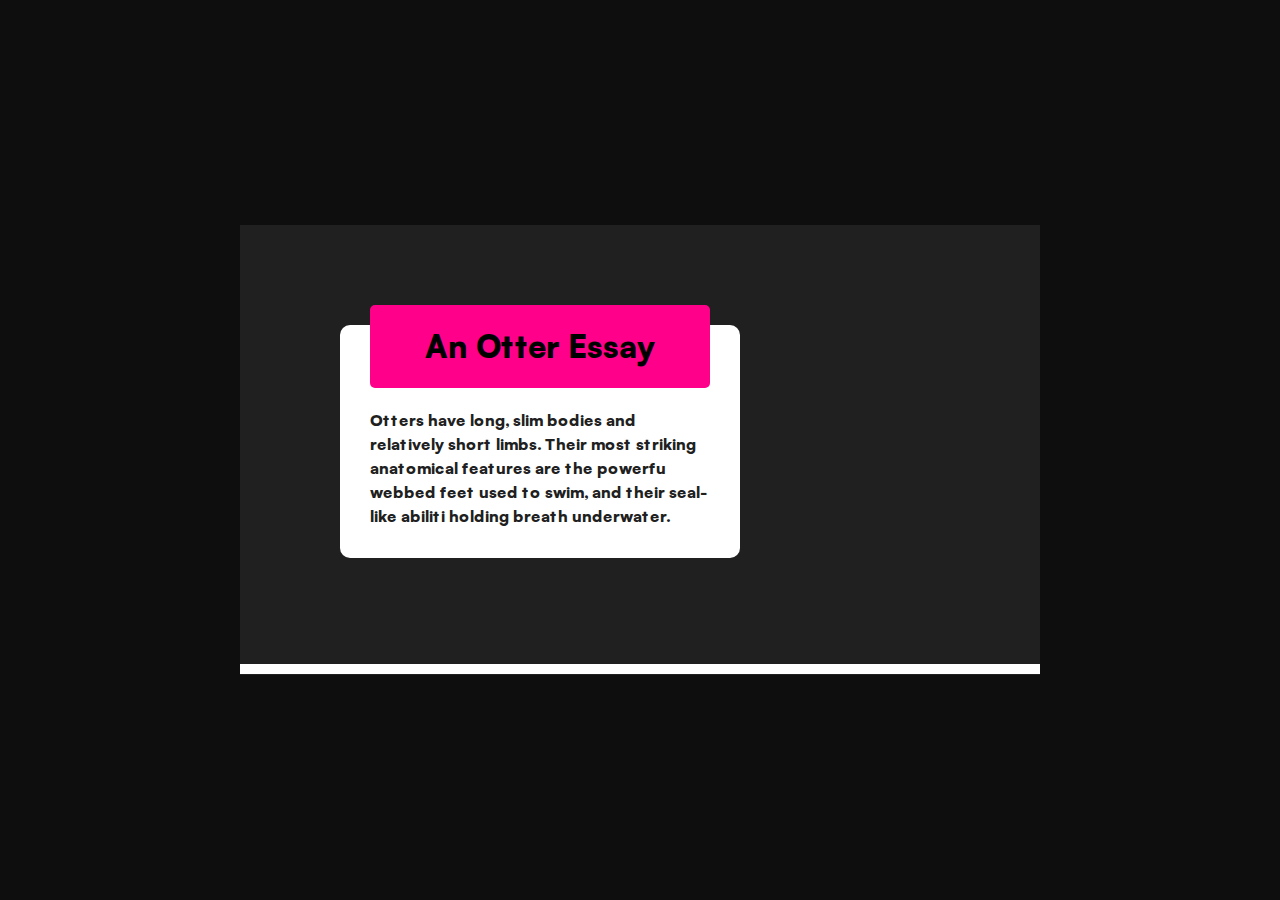
<file: excerice-1/index.html>
<!DOCTYPE html>
<html lang="en">
  <head>
    <meta charset="UTF-8" />
    <meta name="viewport" content="width=device-width, initial-scale=1.0" />
    <title>Exercise 1</title>
    <style>
      @font-face {
        font-family: "Satoshi";
        src: url("./fonts/Satoshi-Black.ttf") format("truetype");
        font-weight: normal;
        font-style: normal;
      }

      * {
        margin: 0;
        padding: 0;
      }

      body {
        background-color: #0e0e0e;
        font-family: "Satoshi", sans-serif;
        color: #202020;
        display: flex;
        align-items: center;
        justify-content: center;
        height: 100vh;
      }

      .container {
        width: 800px;
        height: 450px;
        max-width: 80%;
        background-color: #202020;
        position: relative;
      }

      .container::before {
        content: " ";
        display: block;
        height: 10px;
        width: 100%;
        background-color: #fff;
        margin: 0;
        position: absolute;
        bottom: 1px;
      }

      .card {
        background-color: #fff;
        width: 400px;
        padding: 100px 30px 30px;
        border-radius: 10px 10px;
        margin: 100px;
        box-sizing: border-box;
      }

      .card__title {
        background-color: #ff008a;
        color: #000;
        font-weight: 700;
        border-radius: 5px;
        box-sizing: border-box;
        text-align: center;
        padding: 20px 0;
        margin-top: -120px;
      }

      .card__description {
        padding-top: 20px;
        line-height: 1.5;
      }

      @media (max-width: 450px) {
        body {
          display: block;
        }

        .container {
          width: 100%;
          max-width: 100%;
          height: 100%;
          display: flex;
          align-items: center;
          justify-content: center;
        }

        .card {
          margin: 0;
        }
      }
    </style>
  </head>
  <body>
    <div class="container">
      <div class="card">
        <h1 class="card__title">An Otter Essay</h1>
        <p class="card__description">
          Otters have long, slim bodies and relatively short limbs. Their most
          striking anatomical features are the powerfu webbed feet used to swim,
          and their seal-like abiliti holding breath underwater.
        </p>
      </div>
    </div>
  </body>
</html>
</file>
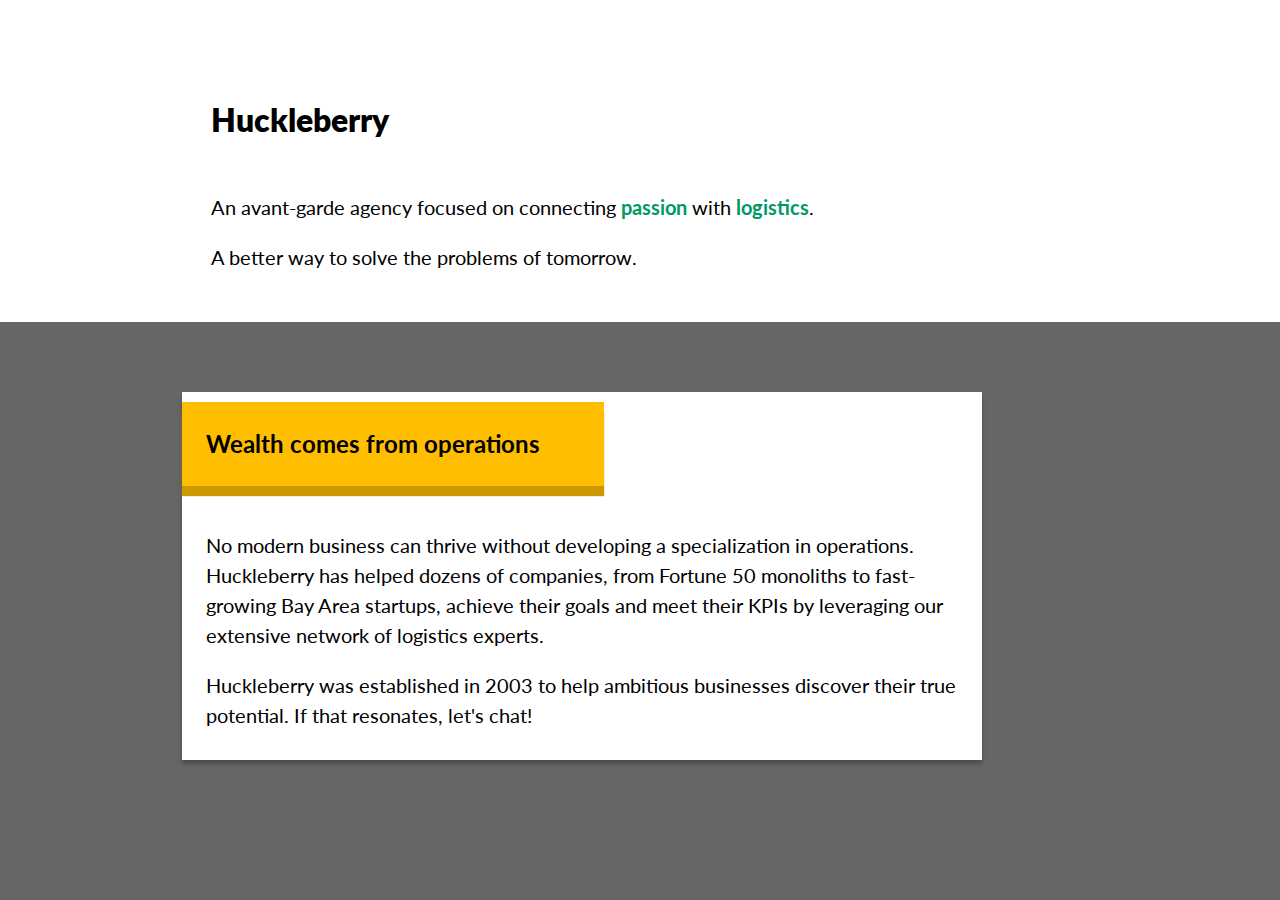
<file: exercise-2/index.html>
<!DOCTYPE html>
<html lang="en">
  <head>
    <meta charset="UTF-8" />
    <meta name="viewport" content="width=device-width, initial-scale=1.0" />
    <title>Huckleberry</title>
    <link rel="stylesheet" href="style.css" />
  </head>
  <body>
    <header class="header">
      <h1 class="header__title">Huckleberry</h1>
      <p class="header__description header__description-main">
        An avant-garde agency focused on connecting
        <strong class="header__strong--green">passion</strong> with
        <strong class="header__strong--green">logistics</strong>.
      </p>
      <p class="header__description header__description-sub">
        A better way to solve the problems of tomorrow.
      </p>
    </header>
    <main class="main">
      <h2 class="main__title">Wealth comes from operations</h2>
      <p class="main__description">
        No modern business can thrive without developing a specialization in
        operations. Huckleberry has helped dozens of companies, from Fortune 50
        monoliths to fast-growing Bay Area startups, achieve their goals and
        meet their KPIs by leveraging our extensive network of logistics
        experts.
      </p>
      <p class="main__description">
        Huckleberry was established in 2003 to help ambitious businesses
        discover their true potential. If that resonates, let's chat!
      </p>
    </main>
  </body>
</html>
</file>
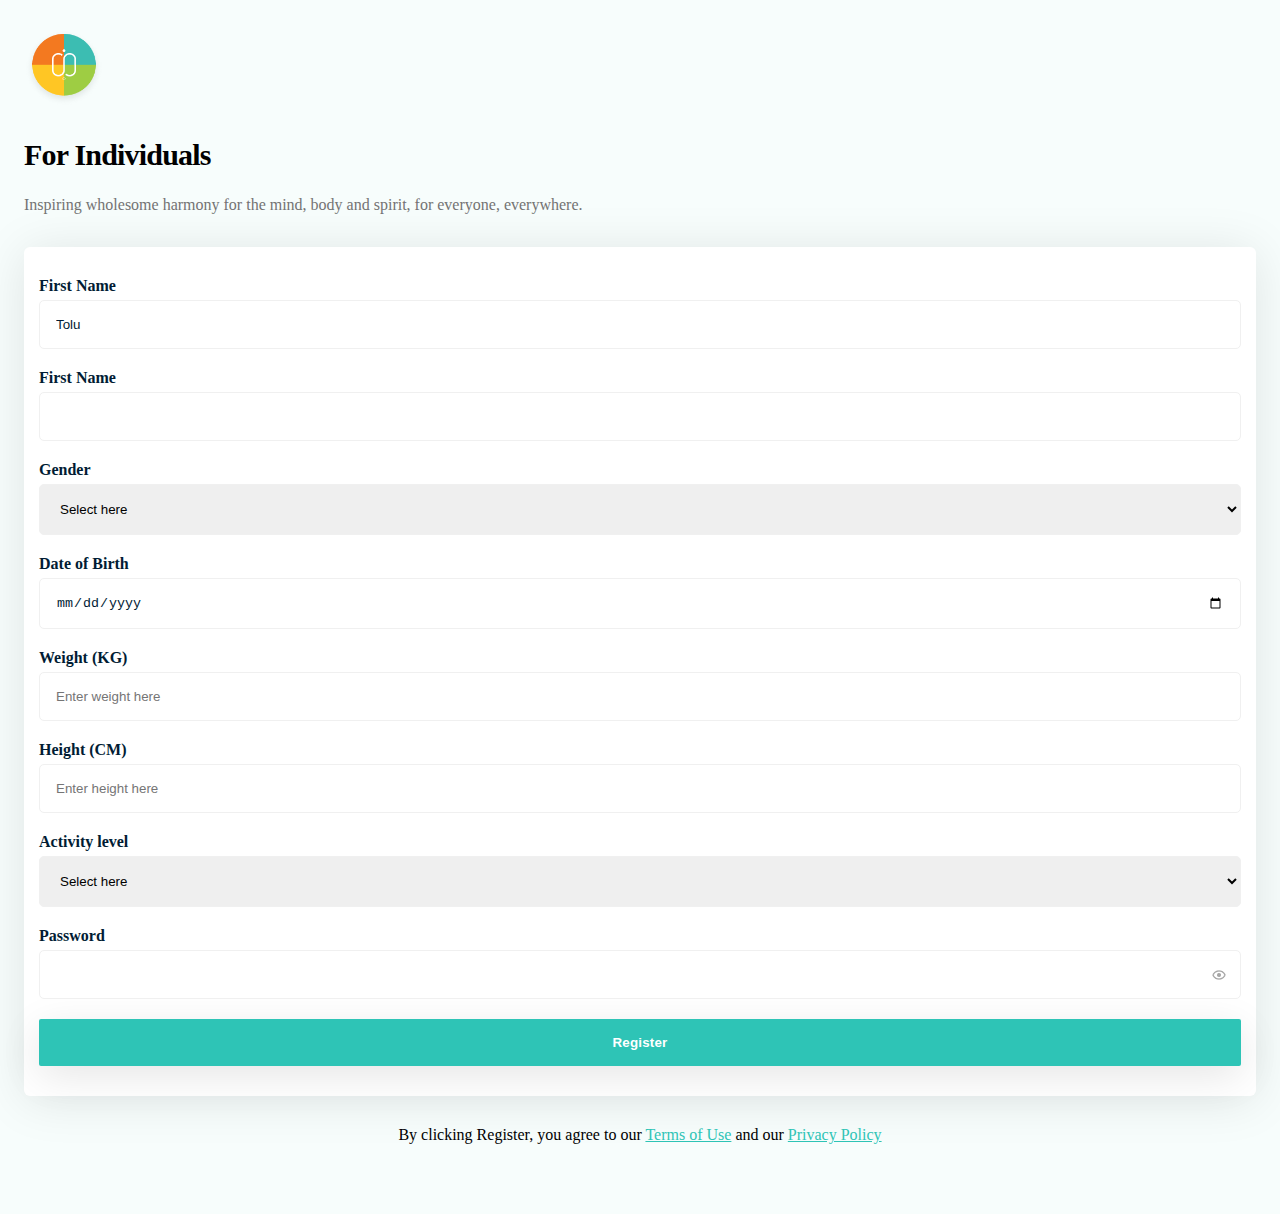
<file: exercise-4/index.html>
<!DOCTYPE html>
<html lang="en">
  <head>
    <meta charset="UTF-8" />
    <meta name="viewport" content="width=device-width, initial-scale=1.0" />
    <title>Web Develpment Traning</title>
    <link rel="stylesheet" href="style.css" />
  </head>
  <body>
    <header class="header">
      <div class="header__container">
        <img src="assests/images/Logo.png" alt="Logo" class="header__logo" />
      </div>
    </header>
    <main>
      <h1 class="main__title">For Individuals</h1>
      <p class="main__description">
        Inspiring wholesome harmony for the mind, body and spirit, for everyone,
        everywhere.
      </p>
      <section class="section__form">
        <form action="" class="form">
          <label class="form__label" for="first-name"
            >First Name
            <input class="form__input form__input--placeholder"
              id="first-name"
              type="text"
              placeholder="Tolu"
              name="first-name"
            />
          </label>
          <label class="form__label" for="last-name"
            >First Name
            <input class="form__input" id="last-name" type="text" placeholder="" name="last-name" />
          </label>
          <label class="form__label" for="gender"
            >Gender
            <select class="form__select" name="gender" id="gender">
              <option value="" disabled selected>Select here</option>
              <option value="Male">Male</option>
              <option value="Female">Female</option>
            </select>
            </label>
            <label class="form__label" for="date-of-birth">Date of Birth
              <input
              class="form__input"
                type="date"
                name="date-of-birth"
                id="date-of-birth"
                placeholder="Select here"
              />
            </label>
          </label>
          <label class="form__label" for="weight"
            >Weight (KG)
            <input 
            class="form__input"
              id="weight"
              type="text"
              placeholder="Enter weight here"
              name="weigth"
            />
          </label>
          <label class="form__label" for="height"
            >Height (CM)
            <input class="form__input"
              id="height"
              type="text"
              placeholder="Enter height here"
              name="heigth"
            />
          </label>
          <label class="form__label" for="activity-level">Activity level
          <select class="select" name="activity-level" id="activity-level">
            <option value="" disabled selected>Select here</option>
            <option value="small">Small</option>
            <option value="mid">Mid</option>
            <option value="high">High</option>
          </select>
          </label>
          <label class="form__label form__label" for="password"
            >Password
            <div class="password__container">
                <input
            class="form__input form__input-password"
              type="password"
              name="password"
              id="password"
              placeholder=""
            />
            <img class="password__show-icon" src="assests/images/show.png" alt="">
            </div>
          </label>
          <button class="form__button">Register</button>
        </form>
        <div class="form__terms">
            <p class="form__terms-description">By clicking Register, you agree to our <a class="form__terms-link" href="#"> Terms of Use</a> and our <a class="form__terms-link" href="#">Privacy Policy</a></p>
        </div>
      </section>
    </main>
  </body>
</html>
</file>
<file: exercise-2/style.css>
@import url("https://fonts.googleapis.com/css2?family=Lato:ital,wght@0,100;0,300;0,400;0,700;0,900;1,100;1,300;1,400;1,700;1,900&display=swap");

* {
  margin: 0;
  padding: 0;
}

body {
  background-color: #666666;
  font-family: "Lato", sans-serif;
  line-height: 1.5;
  font-size: 1.25rem;
}

.header {
  background-color: hsl(0, 0%, 100%);
  padding: 96px 24px 50px 24px;
}

.header__title {
  margin-top: 96px 0;
  font-size: 2rem;
  font-weight: 800;
}

.header__description-main {
  margin-top: 48px;
}

.header__strong--green {
  color: #009966;
}

.header__description-sub {
  margin-top: 20px;
}

.main {
  margin-top: 70px;
  padding-bottom: 20px;
  background-color: #ffffff;
  box-shadow: 0 4px 4px 0 #00000040;
}

.main__title {
  background-color: #ffbf00;
  padding: 24px 0 24px 24px;
  /* margin-top: 10px; */
  margin-right: 24px;
  margin-bottom: 44px;
  box-shadow: 0 10px 1px #cc9900;
  font-size: 1.5rem;
  position: relative;
  top: 10px;
}

.main__description {
  padding: 10px 24px;
}

@media (min-width: 450px) and (max-width: 768px) {
  .header__description {
    max-width: 25.3125rem;
  }

  .main {
    margin-bottom: 70px;
  }

  .main__title {
    max-width: 24.875rem;
  }
}

@media (min-width: 768px) {
  .header {
    padding-left: 16.5vw;
  }

  .main {
    max-width: 50rem;
    margin-left: 14.25vw;
    margin-right: auto;
    margin-bottom: 70px;
  }

  .main__title {
    max-width: 24.875rem;
  }
}
</file>
<file: exercise-4/style.css>
* {
  margin: 0;
  padding: 0;
}

body {
  background-color: #f7fdfc;
  padding: 24px 24px 40px 24px;
}

.header__container {
  padding: 5px 0;
}

.header__logo {
  width: 5rem;
  height: 5rem;
}

.main__title {
  padding: 20px 0;
  font-size: 1.875rem;
  letter-spacing: -0.05rem;
}

.main__description {
  color: #737373;
  line-height: 25px;
  font-size: 1rem;
  vertical-align: middle;
}

.form {
  background-color: #ffffff;
  padding: 30px 15px;
  border-radius: 6px;
  box-shadow: 0 4px 50px 0 #0408131a;
  margin-top: 30px;
}

.form__label {
  margin-bottom: 20px;
  color: #011c34;
  font-weight: 600;
}

.form__label,
.form__input {
  display: block;
  color: #011c34;
}

.form__input--placeholder::placeholder {
  color: #011c34;
  font-weight: 400;
}

.form__input,
select,
.form__button {
  width: 100%;
}

.form__input,
select {
  margin-top: 5px;
  padding: 1rem;
  box-sizing: border-box;
  border-radius: 5px;
  border: 1px solid #f0f0f0;
  outline: none;
}

.password__container {
  position: relative;
}

.password__show-icon {
  position: absolute;
  top: 20px;
  right: 15px;
}

.form__button {
  background-color: #2ec4b6;
  font-weight: 600;
  letter-spacing: 0.2px;
  padding: 16px 0;
  color: #ffffff;
  border: none;
  border-radius: 2px;
  box-shadow: 0 10px 40px 0 #0000001a;
}

.form__terms {
  margin: 30px 24px;
}

.form__terms-link {
  color: #2ec4b6;
}

.form__terms-description {
  text-align: center;
}
</file>
